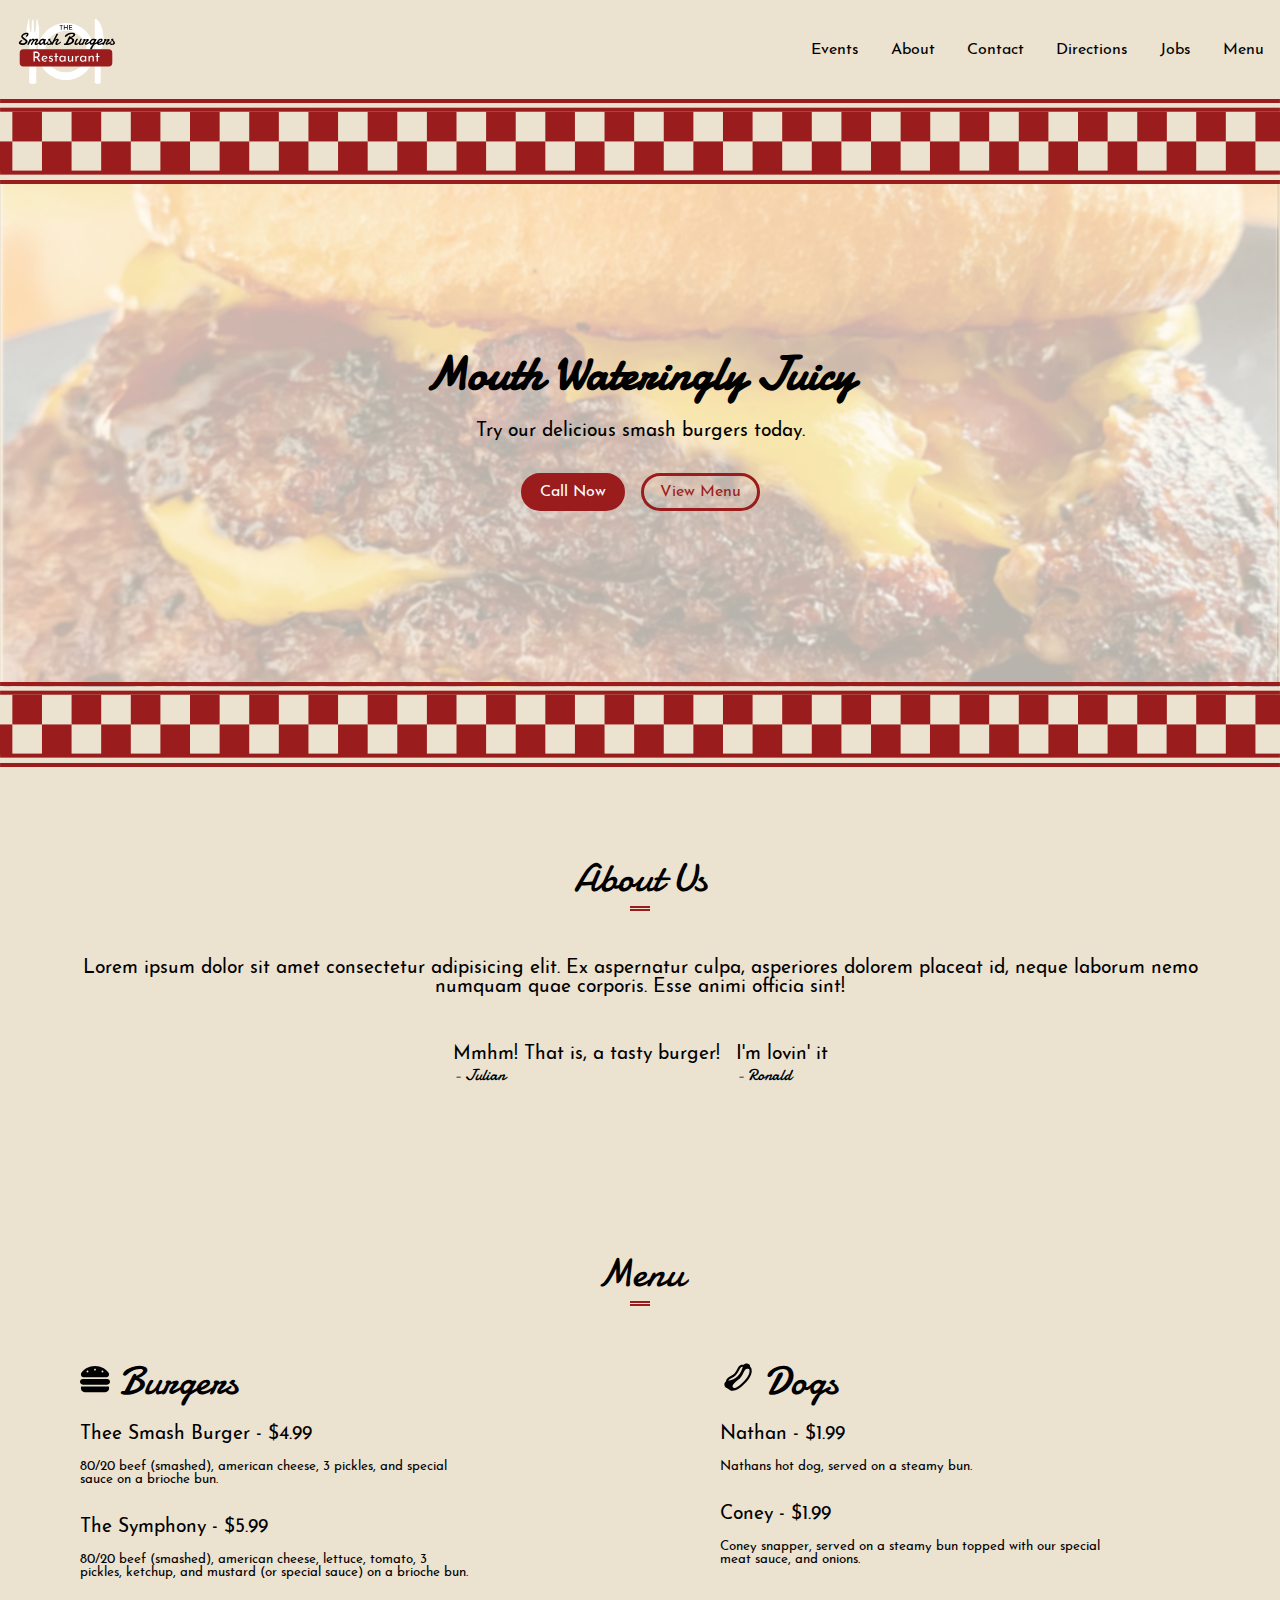
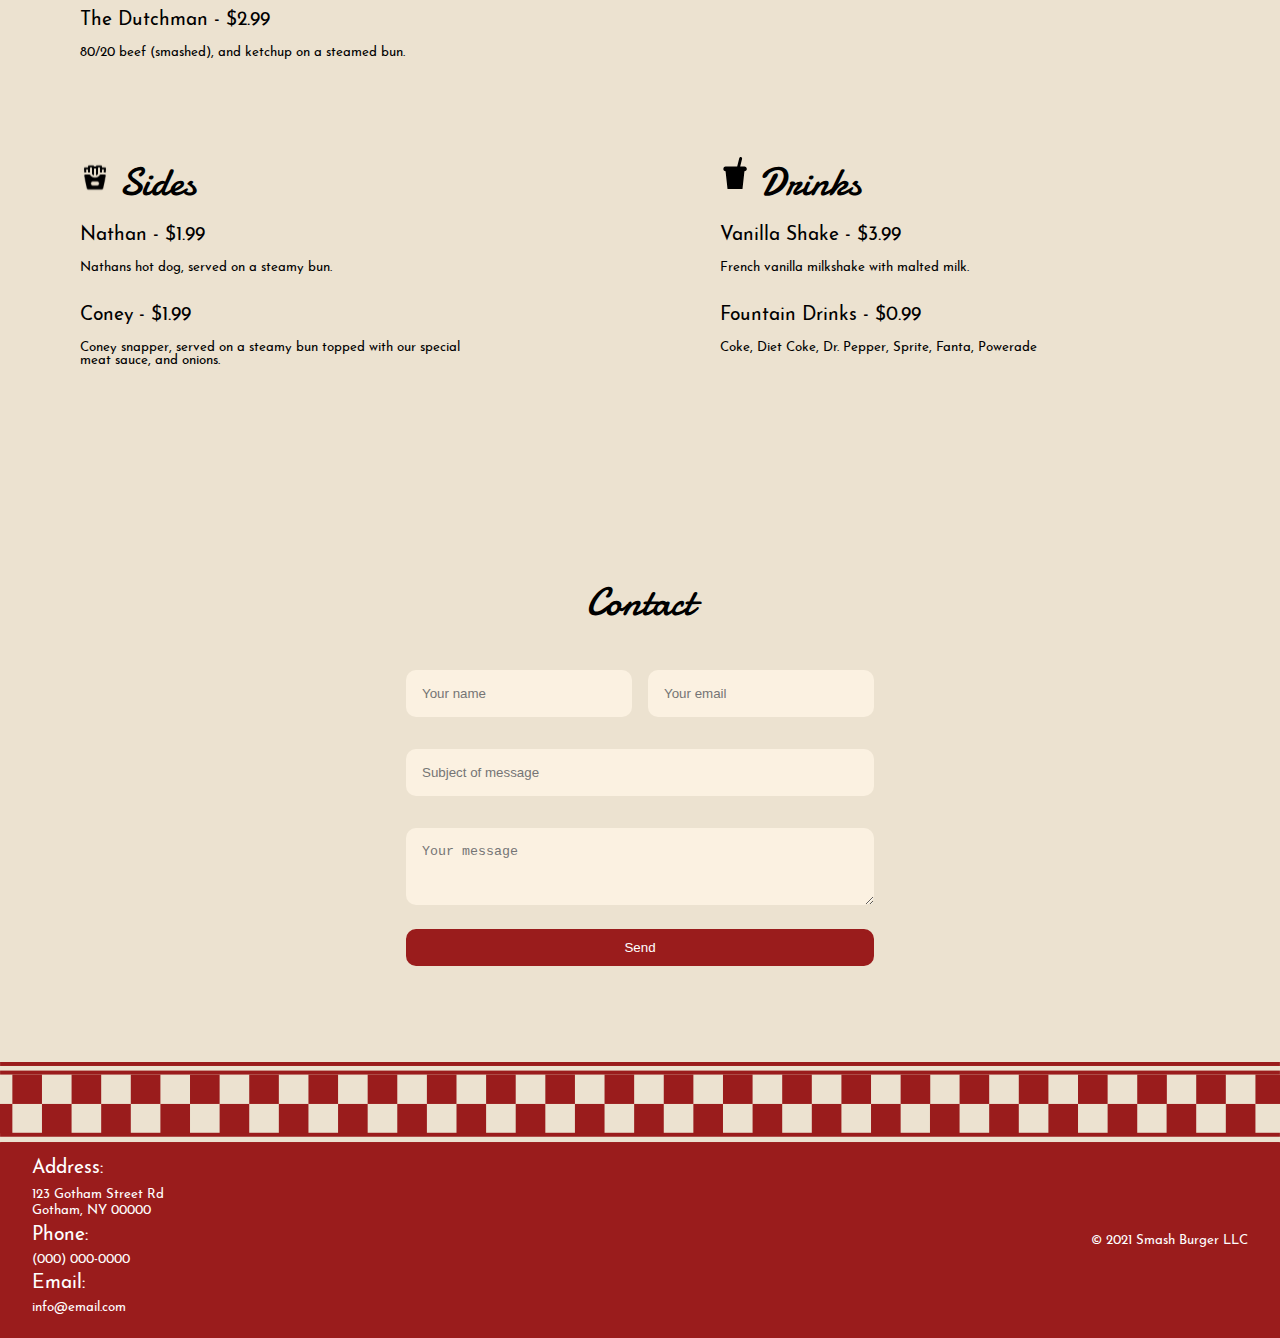
<file: index.html>
<!doctype html>
<html lang="en">
  <head>
    <title>Smash Burger Restaurant - Famous Syracuse Smash Burgers</title>
    <link rel="icon" type="image/x-icon" href="favicon.ico"/>

    <meta charset="utf-8">
    <meta name="viewport" content="width=device-width, initial-scale=1, shrink-to-fit=no">
    <meta name="description" content="Famous Syracuse Smash Burgers">
    <meta name="keywords" content="Smash Burgers Delicious Syracuse Famous">
    <meta name="author" content="SMASH BURGERS LLC">
    <meta name="twitter:image:src" content="https://smashburger.com/img/ogimage.png">
    <meta property="og:title" content="Syracuse Smash Burger Restaurant" />
    <meta property="og:description" content="Famous Syracuse Smash Burgers" />
    <meta property="og:image" content="https://smashburger.com/img/ogimage.png"/>
    <meta property="og:url" content="https://smashburger.com" />
    <meta property="og:type" content="website"/>

    <link rel="stylesheet" href="css/main.min.css">

  </head>
  <body class="bg-primary">
    
    <!-- header -->
    <header>
      <a href="index.html"><img class="logo me-auto" style="width: 100px;" src="svg/logo.svg" alt="logo"></a>
        <input class="menuBtn" type="checkbox" id="menuBtn" />
        <label class="menuIcon md-hide" for="menuBtn"><span class="navIcon"></span></label>
        <ul class="menu">
          <li><a href="events.html">Events</a></li>
          <li><a href="about.html">About</a></li>
          <li><a href="#contact">Contact</a></li>
          <li><a href="#location">Directions</a></li>
          <li><a href="jobs.html">Jobs</a></li>
          <li><a href="menu.html">Menu</a></li>
        </ul>
    </header><!-- /header -->

    <img class="checkerDown" src="svg/checker.svg">      
    <!-- landing -->
    <section id="landing" class="d-flex flex-column j-c-c a-i-c py-5 text-center">
      <h1 class="mt-5">Mouth Wateringly Juicy</h1>
      <p class="py-1">Try our delicious smash burgers today.</p>
      <div class="d-flex j-c-c a-i-c py-1 mb-5">
        <a class="button-2 px-1 py-05 me-1" href="#">Call Now</a>
        <a class="button-1 px-1 py-05" href="menu.html">View Menu</a>
      </div>
    </section><!-- /landing -->
    <img class="checkerUp" src="svg/checker.svg">

    <!-- about -->
    <section id="about" class="d-flex flex-column j-c-c a-i-c py-5">
      <h2>About Us</h2>
      <hr class="line one">
      <hr class="line two">
      <p class="w-90 text-center py-3">Lorem ipsum dolor sit amet consectetur adipisicing elit. Ex aspernatur culpa, asperiores dolorem placeat id, neque laborum nemo numquam quae corporis. Esse animi officia sint!</p>
      <div class="d-flex j-c-c a-i-c">
        <div class="d-flex flex-column j-c-c a-i-s me-1">
          <p>Mmhm! That is, a tasty burger!</p>
          <h4>- Julian</h4>
        </div>
        <div class="d-flex flex-column j-c-c a-i-s">
          <p>I'm lovin' it</p>
          <h4>- Ronald</h4>
        </div>
      </div>
    </section><!-- /about -->

    <!-- menu -->
    <section id="menu" class="d-flex flex-column j-c-c a-i-c py-5">
      <h2 class="text-1 px-1">Menu</h2>
      <hr class="line one">
      <hr class="line two">

      <div class="d-flex flex-column md-flex-row j-c-c a-i-s py-2 w-100">

        <!-- burgers -->
        <div class="d-flex flex-column j-c-c a-i-s ps-5 w-50">
          <h2 class="py-1">
            <span>
              <svg width="30" height="30" viewBox="0 0 49 49" fill="none">
                <g clip-path="url(#clip0)">
                <path d="M44.4062 24.5H4.59375C3.37541 24.5 2.20697 24.984 1.34548 25.8455C0.483983 26.707 0 27.8754 0 29.0938C0 30.3121 0.483983 31.4805 1.34548 32.342C2.20697 33.2035 3.37541 33.6875 4.59375 33.6875H44.4062C45.6246 33.6875 46.793 33.2035 47.6545 32.342C48.516 31.4805 49 30.3121 49 29.0938C49 27.8754 48.516 26.707 47.6545 25.8455C46.793 24.984 45.6246 24.5 44.4062 24.5ZM45.9375 36.75H3.0625C2.65639 36.75 2.26691 36.9113 1.97974 37.1985C1.69258 37.4857 1.53125 37.8751 1.53125 38.2812V39.8125C1.53125 41.437 2.17656 42.9949 3.32522 44.1435C4.47388 45.2922 6.0318 45.9375 7.65625 45.9375H41.3438C42.9682 45.9375 44.5261 45.2922 45.6748 44.1435C46.8234 42.9949 47.4688 41.437 47.4688 39.8125V38.2812C47.4688 37.8751 47.3074 37.4857 47.0203 37.1985C46.7331 36.9113 46.3436 36.75 45.9375 36.75ZM5.61203 21.4375H43.388C46.6964 21.4375 48.6153 17.2361 46.7204 14.1755C42.875 7.9625 34.4101 3.07207 24.5 3.0625C14.5909 3.07207 6.125 7.9625 2.27965 14.1746C0.382812 17.2352 2.30357 21.4375 5.61203 21.4375ZM36.75 10.7188C37.0529 10.7188 37.3489 10.8086 37.6007 10.9768C37.8525 11.1451 38.0488 11.3842 38.1647 11.664C38.2806 11.9438 38.3109 12.2517 38.2518 12.5487C38.1927 12.8458 38.0469 13.1186 37.8328 13.3328C37.6186 13.5469 37.3458 13.6927 37.0487 13.7518C36.7517 13.8109 36.4438 13.7806 36.164 13.6647C35.8842 13.5488 35.6451 13.3525 35.4768 13.1007C35.3086 12.8489 35.2188 12.5529 35.2188 12.25C35.2188 11.8439 35.3801 11.4544 35.6672 11.1672C35.9544 10.8801 36.3439 10.7188 36.75 10.7188ZM24.5 7.65625C24.8029 7.65625 25.0989 7.74606 25.3507 7.91431C25.6025 8.08257 25.7988 8.32172 25.9147 8.60152C26.0306 8.88132 26.0609 9.1892 26.0018 9.48623C25.9427 9.78327 25.7969 10.0561 25.5828 10.2703C25.3686 10.4844 25.0958 10.6302 24.7987 10.6893C24.5017 10.7484 24.1938 10.7181 23.914 10.6022C23.6342 10.4863 23.3951 10.29 23.2268 10.0382C23.0586 9.7864 22.9688 9.49035 22.9688 9.1875C22.9688 8.78139 23.1301 8.39191 23.4172 8.10474C23.7044 7.81758 24.0939 7.65625 24.5 7.65625ZM12.25 10.7188C12.5529 10.7188 12.8489 10.8086 13.1007 10.9768C13.3525 11.1451 13.5488 11.3842 13.6647 11.664C13.7806 11.9438 13.8109 12.2517 13.7518 12.5487C13.6927 12.8458 13.5469 13.1186 13.3328 13.3328C13.1186 13.5469 12.8458 13.6927 12.5487 13.7518C12.2517 13.8109 11.9438 13.7806 11.664 13.6647C11.3842 13.5488 11.1451 13.3525 10.9768 13.1007C10.8086 12.8489 10.7188 12.5529 10.7188 12.25C10.7188 11.8439 10.8801 11.4544 11.1672 11.1672C11.4544 10.8801 11.8439 10.7188 12.25 10.7188Z" fill="black"/>
                </g>
                <defs>
                <clipPath id="clip0">
                <rect width="49" height="49" fill="white"/>
                </clipPath>
                </defs>
              </svg>                
            </span>Burgers
          </h2>

          <p>Thee Smash Burger - $4.99</p>
          <small class="w-70 py-1">80/20 beef (smashed), american cheese, 3 pickles, and special sauce on a brioche bun.</small>

          <p class="mt-1">The Symphony - $5.99</p>
          <small class="w-70 py-1">80/20 beef (smashed), american cheese, lettuce, tomato, 3 pickles, ketchup, and mustard (or special sauce) on a brioche bun.</small>

          <p class="mt-1">The Dutchman - $2.99</p>
          <small class="w-70 py-1">80/20 beef (smashed), and ketchup on a steamed bun.</small>
        </div><!-- /burgers -->

        <!-- dogs -->
        <div class="d-flex flex-column j-c-c a-i-s ps-5 w-50">
          <h2 class="py-1">
            <span>
              <svg width="35" height="35" viewBox="0 0 52 52" fill="none">
                <path d="M39.3559 6.5C37.349 6.5 36.1628 7.306 35.2934 8.63363C34.4988 8.51988 33.7383 8.4305 33.1094 8.4305C31.0781 8.4305 29.3459 9.451 28.132 10.7656C26.9587 12.0347 26.1982 13.5834 25.5434 15.1336C25.5369 15.1385 25.4979 15.1271 25.493 15.1336C23.803 18.3072 22.0074 22.477 15.8941 25.3386C11.3441 27.4853 9.13413 30.6199 8.58163 33.7188C7.293 34.5247 6.5 35.7175 6.5 37.8836C6.5 41.2604 8.9375 43.2136 11.9844 44.0781C13.7118 45.9306 16.0209 47.125 18.8906 47.125C23.8794 47.125 29.7391 43.8425 36.7656 36.5625H36.816C44.5802 28.7934 47.125 22.3503 47.125 17.7726C47.125 14.7956 46.2995 12.6766 44.7379 11.6301C45.1912 7.92675 41.7804 6.5 39.3575 6.5H39.3559ZM33.1094 11.6805C33.319 11.6805 33.5969 11.7114 33.8715 11.7292C32.5569 15.431 31.2227 20.579 26.2031 25.5938C21.398 30.5061 16.25 31.4015 12.3906 32.3472C13.1332 30.9335 14.5616 29.5604 17.2656 28.2847C24.2921 24.9909 26.7426 19.6901 28.3368 16.7066C28.3741 16.6562 28.405 16.6059 28.4375 16.5539C29.0225 15.1401 29.7261 13.8076 30.5191 12.9496C31.3137 12.0916 32.0872 11.6789 33.1094 11.6789V11.6805ZM40.5746 14.625C41.3936 14.5876 42.3199 14.7322 43.4184 15.1336C43.6459 15.6861 43.875 16.5165 43.875 17.7726C43.875 21.1364 41.925 26.8824 34.5312 34.2778L34.4809 34.3281C29.6693 39.3169 25.5759 42.0095 22.3438 43.1649C18.5542 42.9227 14.352 40.0026 29.0469 29.25C34.9944 24.9015 34.8237 14.911 40.5746 14.625Z" fill="black"/>
                </svg>                               
            </span>Dogs
          </h2>
          
          <p>Nathan - $1.99</p>
          <small class="w-70 py-1">Nathans hot dog, served on a steamy bun.</small>

          <p class="mt-1">Coney - $1.99</p>
          <small class="w-70 py-1">Coney snapper, served on a steamy bun topped with our special meat sauce, and onions.</small>
        </div><!-- /dogs -->

      </div>

      <div class="d-flex flex-column md-flex-row j-c-s a-i-s py-2 w-100">

        <!-- sides -->
        <div class="d-flex flex-column j-c-c a-i-s ps-5 w-50">
          <h2 class="py-1">
            <span>
              <svg width="30" height="35" viewBox="0 0 55 55" fill="none" xmlns="http://www.w3.org/2000/svg" xmlns:xlink="http://www.w3.org/1999/xlink">
                <rect width="55" height="55" fill="url(#pattern0)"/>
                <defs>
                <pattern id="pattern0" patternContentUnits="objectBoundingBox" width="1" height="1">
                <use xlink:href="#image0" transform="scale(0.0111111)"/>
                </pattern>
                <image id="image0" width="90" height="90" xlink:href="[data-uri]"/>
                </defs>
              </svg>                            
            </span>Sides
          </h2>

          <p>Nathan - $1.99</p>
          <small class="w-70 py-1">Nathans hot dog, served on a steamy bun.</small>

          <p class="mt-1">Coney - $1.99</p>
          <small class="w-70 py-1">Coney snapper, served on a steamy bun topped with our special meat sauce, and onions.</small>
        </div><!-- /sides -->

        <!-- drinks -->
        <div class="d-flex flex-column j-c-c a-i-s ps-5 w-50">
          <h2 class="py-1">
            <span>
              <svg width="30" height="38" viewBox="0 0 36 58" fill="none" xmlns="http://www.w3.org/2000/svg">
                <g clip-path="url(#clip0)">
                <path d="M32.4 21.75L28.8 54.375C28.6125 55.2812 28.2375 56.112 27.675 56.8672C27.1125 57.6224 26.4375 58 25.65 58H10.35C9.5625 58 8.87813 57.6224 8.29688 56.8672C7.71562 56.112 7.35 55.2812 7.2 54.375L3.6 21.75C2.625 21.75 1.78125 21.4007 1.06875 20.7021C0.35625 20.0036 0 19.154 0 18.1533C0 17.1527 0.35625 16.2936 1.06875 15.5762C1.78125 14.8587 2.625 14.5 3.6 14.5H21.3188L24.4688 1.8125C24.6187 1.17057 24.9562 0.679688 25.4812 0.339844C26.0062 0 26.5687 -0.0849609 27.1687 0.0849609C27.7687 0.254883 28.2188 0.632487 28.5187 1.21777C28.8187 1.80306 28.8937 2.41667 28.7437 3.05859L25.9312 14.5H32.4C33.375 14.5 34.2188 14.8587 34.9312 15.5762C35.6437 16.2936 36 17.1527 36 18.1533C36 19.154 35.6437 20.0036 34.9312 20.7021C34.2188 21.4007 33.375 21.75 32.4 21.75Z" fill="black"/>
                </g>
                <defs>
                <clipPath id="clip0">
                <rect width="36" height="58" fill="white"/>
                </clipPath>
                </defs>
              </svg>                         
            </span>Drinks
          </h2>

          <p>Vanilla Shake - $3.99</p>
          <small class="w-70 py-1">French vanilla milkshake with malted milk.</small>

          <p class="mt-1">Fountain Drinks - $0.99</p>
          <small class="w-70 py-1">Coke, Diet Coke, Dr. Pepper, Sprite, Fanta, Powerade</small>
        </div><!-- /drinks -->

      </div>
    </section><!-- /menu -->

    <!-- contact -->
    <section id="contact" class="d-flex flex-column j-c-c a-i-c mb-5 mt-5">
      <h2 class="mb-2">Contact</h2>
      <form id="contactForm" class="w-90" action="contactform.php" method="POST">
        <div class="d-flex px-1 py-05">
          <input class="me-1 w-50" type="text" name="name" class="form-control" placeholder="Your name" aria-label="Full name" required>
          <input type="email" class="form-control w-50" name="email" placeholder="Your email" required>
        </div>
        <div class="d-flex px-1 py-05">
          <input class="w-100 mt-1" type="subject" class="form-control" name="subject" placeholder="Subject of message" required>
        </div>
        <div class="d-flex px-1 py-05">
          <textarea class="form-control mt-1 w-100" name="message" rows="3" placeholder="Your message" required></textarea>
        </div>
        <div class="d-flex j-c-c py-1 px-1">
          <button class="button-3 py-05 w-100" type="submit">Send</button>
        </div>
      </form>
    </section><!-- /contact -->

    <img class="checkerDown" src="svg/checker.svg">
    <!-- footer -->
    <footer class="d-flex bg-secondary j-c-c a-i-c px-2 py-1 text-white">
      <div id="location" class="d-flex flex-column j-c-c a-i-s me-auto">
        <p>Address:</p>
        <div class="py-05">
          <small>123 Gotham Street Rd</small><br>
          <small>Gotham, NY 00000</small>
        </div>
        <p>Phone:</p>
        <small class="py-05">(000) 000-0000</small>
        <p>Email:</p>
        <small class="py-05">info@email.com</small>
      </div>
      <small>&copy; 2021 Smash Burger LLC</small>
    </footer><!-- /footer -->

  </body>
</html>
</file>
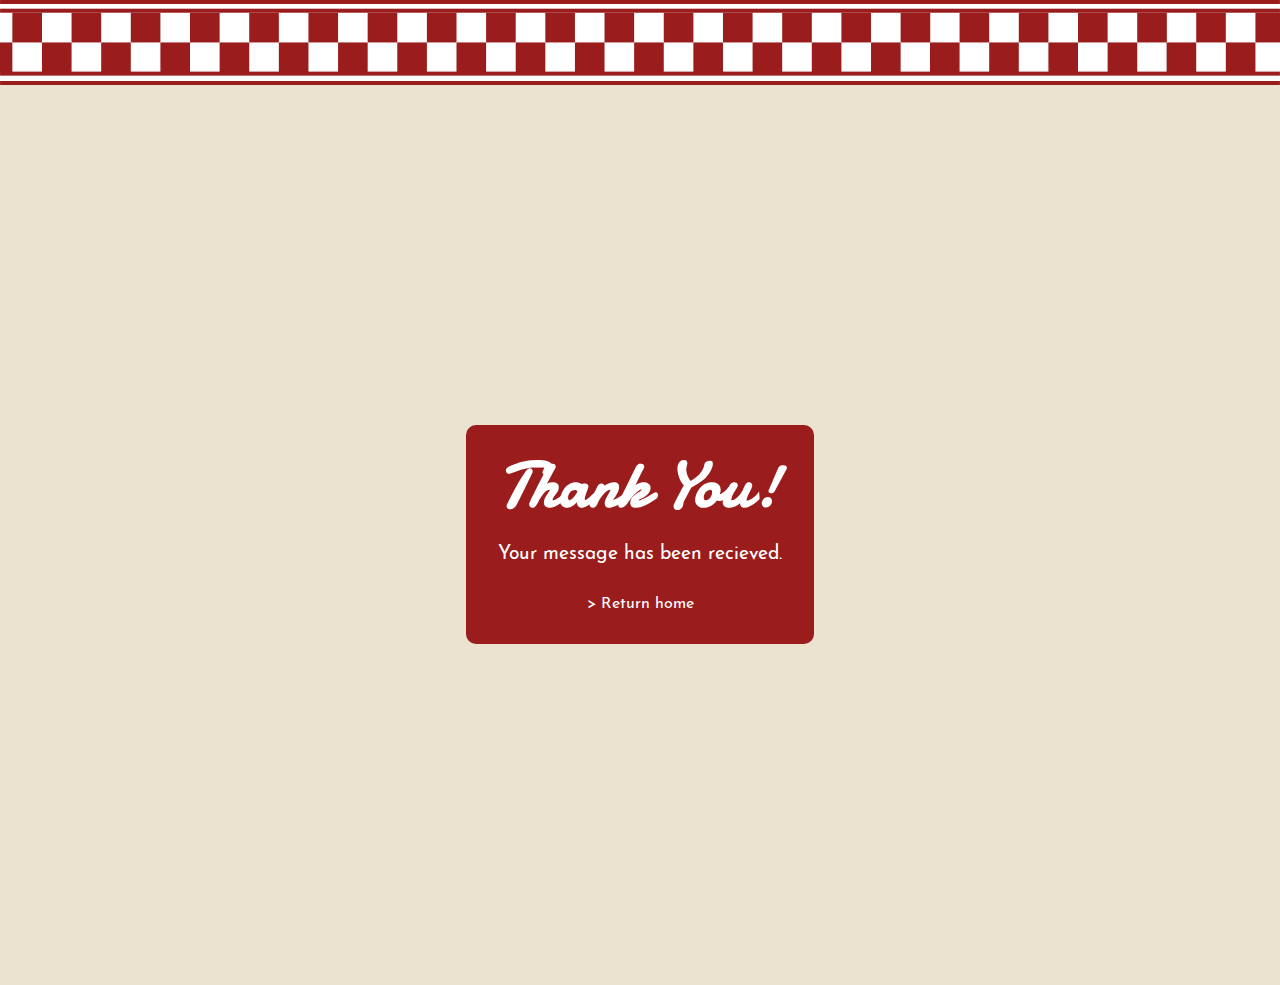
<file: success/index.html>
<html lang="en">
<head>
    <meta charset="UTF-8">
    <meta http-equiv="X-UA-Compatible" content="IE=edge">
    <meta name="viewport" content="width=device-width, initial-scale=1.0">
    <title>Success</title>

    <link rel="stylesheet" href="../css/main.min.css">

</head>
<body>
    <img src="../svg/checker.svg">
    <section class="w-100 vh100 bg-primary d-flex flex-column j-c-c a-i-c">
        <div style="border-radius: 10px;" class="d-flex flex-column j-c-c a-i-c bg-secondary text-white py-1 px-2">
            <h1>Thank You!</h1>
            <p class="py-1">Your message has been recieved.</p>
            <a class="text-white grow py-1" href="/index.html">> Return home</a>
        </div>
    </section>
    
</body>
</html>
</file>
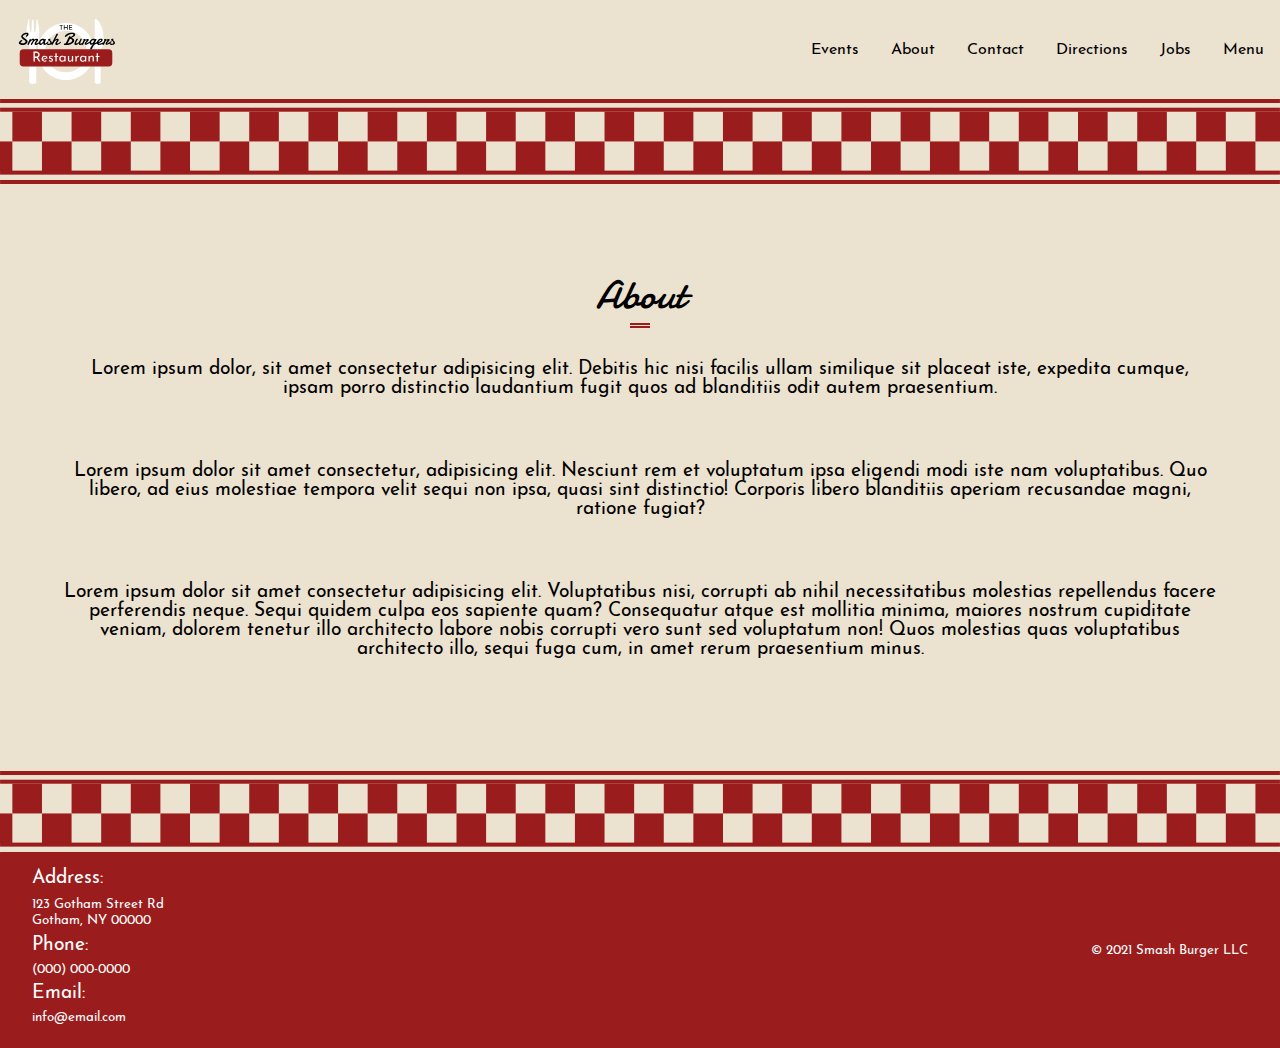
<file: about.html>
<!doctype html>
<html lang="en">
  <head>
    <title>About - The Smash Burgers Restaurant</title>
    <link rel="icon" type="image/x-icon" href="favicon.ico"/>

    <meta charset="utf-8">
    <meta name="viewport" content="width=device-width, initial-scale=1, shrink-to-fit=no">
    <meta name="description" content="Famous Syracuse Smash Burgers">
    <meta name="keywords" content="Smash Burgers Delicious Syracuse Famous">
    <meta name="author" content="SMASH BURGERS LLC">
    <meta name="twitter:image:src" content="https://smashburger.com/img/ogimage.png">
    <meta property="og:title" content="Syracuse Smash Burger Restaurant" />
    <meta property="og:description" content="Famous Syracuse Smash Burgers" />
    <meta property="og:image" content="https://smashburger.com/img/ogimage.png"/>
    <meta property="og:url" content="https://smashburger.com" />
    <meta property="og:type" content="website"/>

    <link rel="stylesheet" href="css/main.min.css">

  </head>
  <body class="bg-primary">
    
    <!-- header -->
    <header>
      <a href="index.html"><img class="logo me-auto" style="width: 100px;" src="svg/logo.svg" alt="logo"></a>
        <input class="menuBtn" type="checkbox" id="menuBtn" />
        <label class="menuIcon md-hide" for="menuBtn"><span class="navIcon"></span></label>
        <ul class="menu">
          <li><a href="events.html">Events</a></li>
          <li><a href="about.html">About</a></li>
          <li><a href="./#contact">Contact</a></li>
          <li><a href="#location">Directions</a></li>
          <li><a href="jobs.html">Jobs</a></li>
          <li><a href="menu.html">Menu</a></li>
        </ul>
    </header><!-- /header -->
    <img src="svg/checker.svg">

    <!-- about -->
    <section id="events" class="d-flex flex-column j-c-c a-i-c py-5">
      <h2 class="text-1 px-1">About</h2>
      <hr class="line one">
      <hr class="line two">
      <p class="w-90 text-center py-2">Lorem ipsum dolor, sit amet consectetur adipisicing elit. Debitis hic nisi facilis ullam similique sit placeat iste, expedita cumque, ipsam porro distinctio laudantium fugit quos ad blanditiis odit autem praesentium.</p>
      <p class="w-90 text-center py-2">Lorem ipsum dolor sit amet consectetur, adipisicing elit. Nesciunt rem et voluptatum ipsa eligendi modi iste nam voluptatibus. Quo libero, ad eius molestiae tempora velit sequi non ipsa, quasi sint distinctio! Corporis libero blanditiis aperiam recusandae magni, ratione fugiat?</p>
      <p class="w-90 text-center py-2">Lorem ipsum dolor sit amet consectetur adipisicing elit. Voluptatibus nisi, corrupti ab nihil necessitatibus molestias repellendus facere perferendis neque. Sequi quidem culpa eos sapiente quam? Consequatur atque est mollitia minima, maiores nostrum cupiditate veniam, dolorem tenetur illo architecto labore nobis corrupti vero sunt sed voluptatum non! Quos molestias quas voluptatibus architecto illo, sequi fuga cum, in amet rerum praesentium minus.</p>
    </section><!-- /about -->

    <img class="checkerDown" src="svg/checker.svg">
    <!-- footer -->
    <footer class="d-flex bg-secondary j-c-c a-i-c px-2 py-1 text-white">
      <div id="location" class="d-flex flex-column j-c-c a-i-s me-auto">
        <p>Address:</p>
        <div class="py-05">
          <small>123 Gotham Street Rd</small><br>
          <small>Gotham, NY 00000</small>
        </div>
        <p>Phone:</p>
        <small class="py-05">(000) 000-0000</small>
        <p>Email:</p>
        <small class="py-05">info@email.com</small>
      </div>
      <small>&copy; 2021 Smash Burger LLC</small>
    </footer><!-- /footer -->

  </body>
</html>
</file>
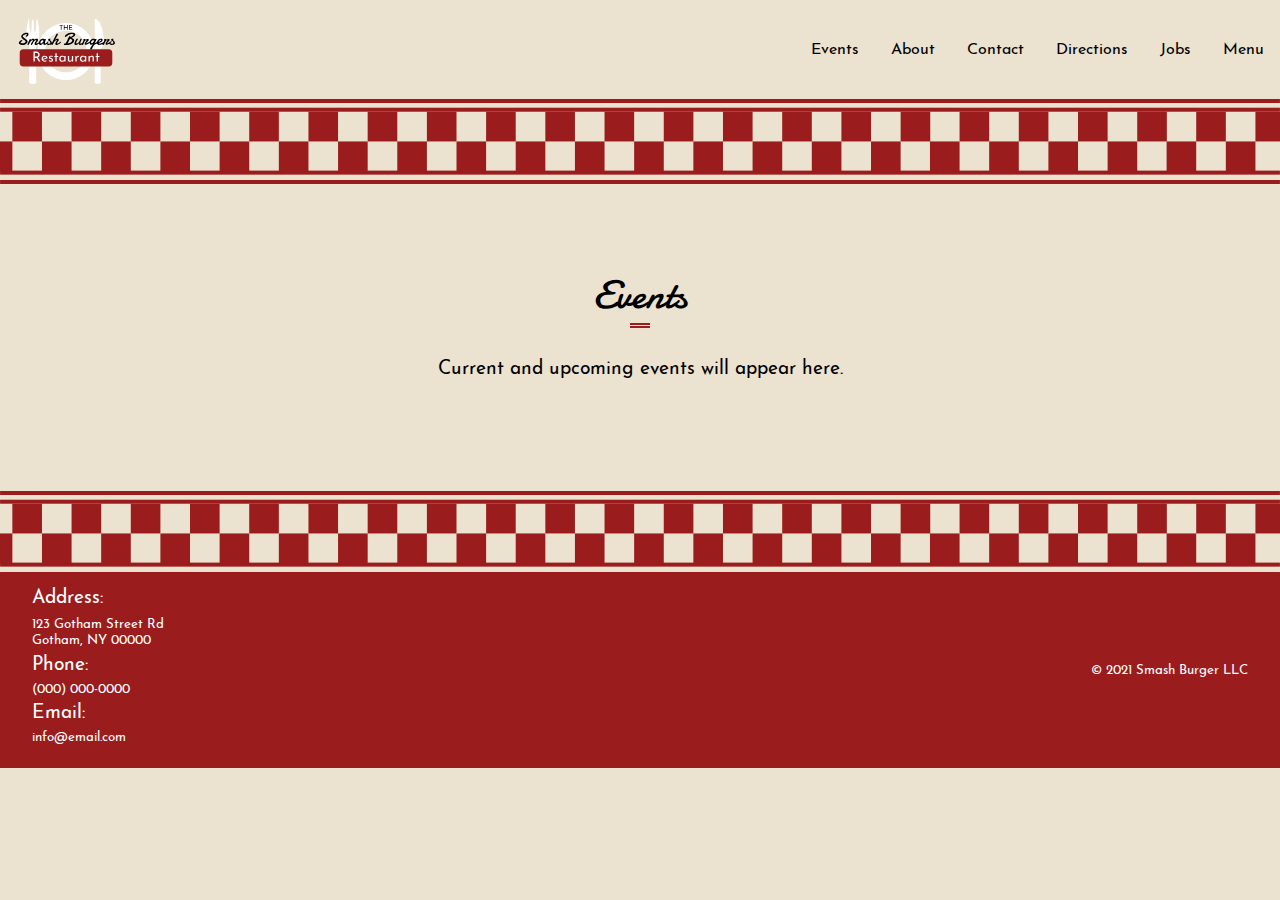
<file: events.html>
<!doctype html>
<html lang="en">
  <head>
    <title>Events - The Smash Burgers Restaurant</title>
    <link rel="icon" type="image/x-icon" href="favicon.ico"/>

    <meta charset="utf-8">
    <meta name="viewport" content="width=device-width, initial-scale=1, shrink-to-fit=no">
    <meta name="description" content="Famous Syracuse Smash Burgers">
    <meta name="keywords" content="Smash Burgers Delicious Syracuse Famous">
    <meta name="author" content="SMASH BURGERS LLC">
    <meta name="twitter:image:src" content="https://smashburger.com/img/ogimage.png">
    <meta property="og:title" content="Syracuse Smash Burger Restaurant" />
    <meta property="og:description" content="Famous Syracuse Smash Burgers" />
    <meta property="og:image" content="https://smashburger.com/img/ogimage.png"/>
    <meta property="og:url" content="https://smashburger.com" />
    <meta property="og:type" content="website"/>

    <link rel="stylesheet" href="css/main.min.css">

  </head>
  <body class="bg-primary">
    
    <!-- header -->
    <header>
      <a href="index.html"><img class="logo me-auto" style="width: 100px;" src="svg/logo.svg" alt="logo"></a>
        <input class="menuBtn" type="checkbox" id="menuBtn" />
        <label class="menuIcon md-hide" for="menuBtn"><span class="navIcon"></span></label>
        <ul class="menu">
          <li><a href="events.html">Events</a></li>
          <li><a href="about.html">About</a></li>
          <li><a href="./#contact">Contact</a></li>
          <li><a href="#location">Directions</a></li>
          <li><a href="jobs.html">Jobs</a></li>
          <li><a href="menu.html">Menu</a></li>
        </ul>
    </header><!-- /header -->
    <img src="svg/checker.svg">

    <!-- events -->
    <section id="events" class="d-flex flex-column j-c-c a-i-c py-5">
      <h2 class="text-1 px-1">Events</h2>
      <hr class="line one">
      <hr class="line two">
      <p class="w-90 text-center py-2">Current and upcoming events will appear here.</p>
    </section><!-- /jobs -->

    <img class="checkerDown" src="svg/checker.svg">
    <!-- footer -->
    <footer class="d-flex bg-secondary j-c-c a-i-c px-2 py-1 text-white">
      <div id="location" class="d-flex flex-column j-c-c a-i-s me-auto">
        <p>Address:</p>
        <div class="py-05">
          <small>123 Gotham Street Rd</small><br>
          <small>Gotham, NY 00000</small>
        </div>
        <p>Phone:</p>
        <small class="py-05">(000) 000-0000</small>
        <p>Email:</p>
        <small class="py-05">info@email.com</small>
      </div>
      <small>&copy; 2021 Smash Burger LLC</small>
    </footer><!-- /footer -->

  </body>
</html>
</file>
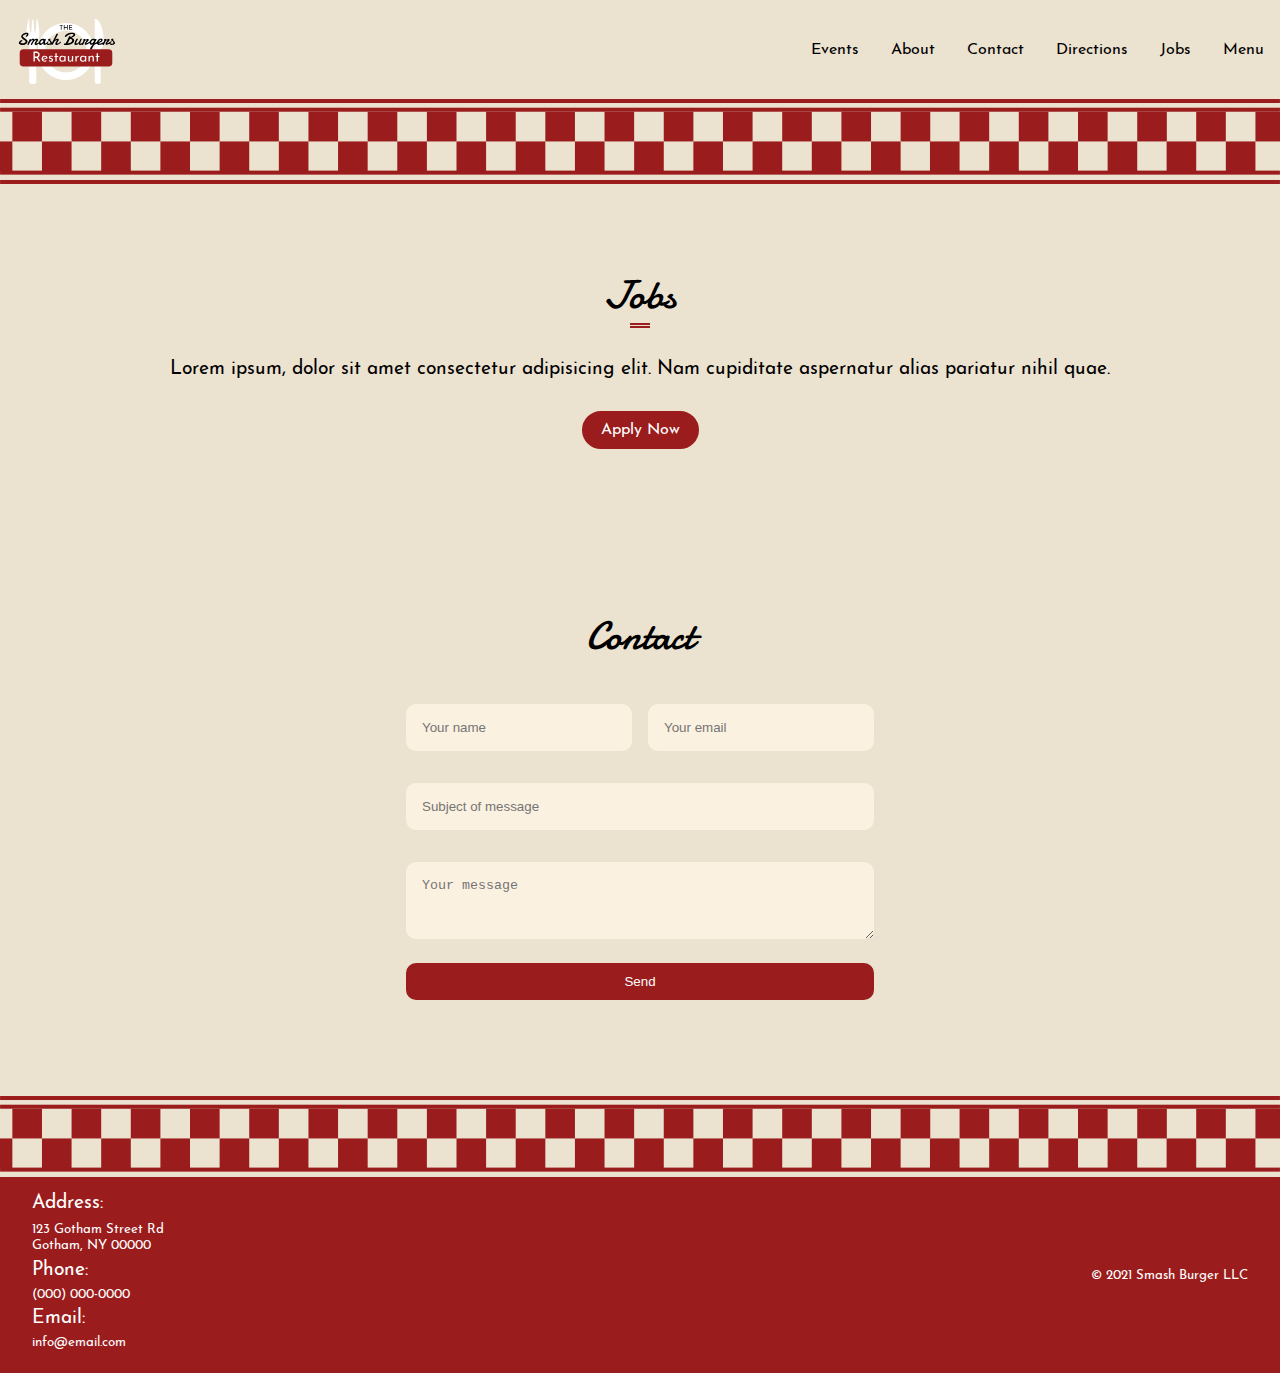
<file: jobs.html>
<!doctype html>
<html lang="en">
  <head>
    <title>Jobs - The Smash Burgers Restaurant</title>
    <link rel="icon" type="image/x-icon" href="favicon.ico"/>

    <meta charset="utf-8">
    <meta name="viewport" content="width=device-width, initial-scale=1, shrink-to-fit=no">
    <meta name="description" content="Famous Syracuse Smash Burgers">
    <meta name="keywords" content="Smash Burgers Delicious Syracuse Famous">
    <meta name="author" content="SMASH BURGERS LLC">
    <meta name="twitter:image:src" content="https://smashburger.com/img/ogimage.png">
    <meta property="og:title" content="Syracuse Smash Burger Restaurant" />
    <meta property="og:description" content="Famous Syracuse Smash Burgers" />
    <meta property="og:image" content="https://smashburger.com/img/ogimage.png"/>
    <meta property="og:url" content="https://smashburger.com" />
    <meta property="og:type" content="website"/>

    <link rel="stylesheet" href="css/main.min.css">

  </head>
  <body class="bg-primary">
    
    <!-- header -->
    <header>
      <a href="index.html"><img class="logo me-auto" style="width: 100px;" src="svg/logo.svg" alt="logo"></a>
        <input class="menuBtn" type="checkbox" id="menuBtn" />
        <label class="menuIcon md-hide" for="menuBtn"><span class="navIcon"></span></label>
        <ul class="menu">
          <li><a href="events.html">Events</a></li>
          <li><a href="about.html">About</a></li>
          <li><a href="#contact">Contact</a></li>
          <li><a href="#location">Directions</a></li>
          <li><a href="jobs.html">Jobs</a></li>
          <li><a href="menu.html">Menu</a></li>
        </ul>
    </header><!-- /header -->
    <img src="svg/checker.svg">

    <!-- jobs -->
    <section id="jobs" class="d-flex flex-column j-c-c a-i-c py-5">
      <h2 class="text-1 px-1">Jobs</h2>
      <hr class="line one">
      <hr class="line two">
      <p class="w-90 text-center py-2">Lorem ipsum, dolor sit amet consectetur adipisicing elit. Nam cupiditate aspernatur alias pariatur nihil quae.</p>
      <a class="button-2 px-1 py-05" href="#">Apply Now</a>
    </section><!-- /jobs -->

    <!-- contact -->
    <section id="contact" class="d-flex flex-column j-c-c a-i-c mb-5 mt-5">
      <h2 class="mb-2">Contact</h2>
      <form id="contactForm" class="w-90" action="contactform.php" method="POST">
        <div class="d-flex px-1 py-05">
          <input class="me-1 w-50" type="text" name="name" class="form-control" placeholder="Your name" aria-label="Full name" required>
          <input type="email" class="form-control w-50" name="email" placeholder="Your email" required>
        </div>
        <div class="d-flex px-1 py-05">
          <input class="w-100 mt-1" type="subject" class="form-control" name="subject" placeholder="Subject of message" required>
        </div>
        <div class="d-flex px-1 py-05">
          <textarea class="form-control mt-1 w-100" name="message" rows="3" placeholder="Your message" required></textarea>
        </div>
        <div class="d-flex j-c-c py-1 px-1">
          <button class="button-3 py-05 w-100" type="submit">Send</button>
        </div>
      </form>
    </section><!-- /contact -->

    <img class="checkerDown" src="svg/checker.svg">
    <!-- footer -->
    <footer class="d-flex bg-secondary j-c-c a-i-c px-2 py-1 text-white">
      <div id="location" class="d-flex flex-column j-c-c a-i-s me-auto">
        <p>Address:</p>
        <div class="py-05">
          <small>123 Gotham Street Rd</small><br>
          <small>Gotham, NY 00000</small>
        </div>
        <p>Phone:</p>
        <small class="py-05">(000) 000-0000</small>
        <p>Email:</p>
        <small class="py-05">info@email.com</small>
      </div>
      <small>&copy; 2021 Smash Burger LLC</small>
    </footer><!-- /footer -->

  </body>
</html>
</file>
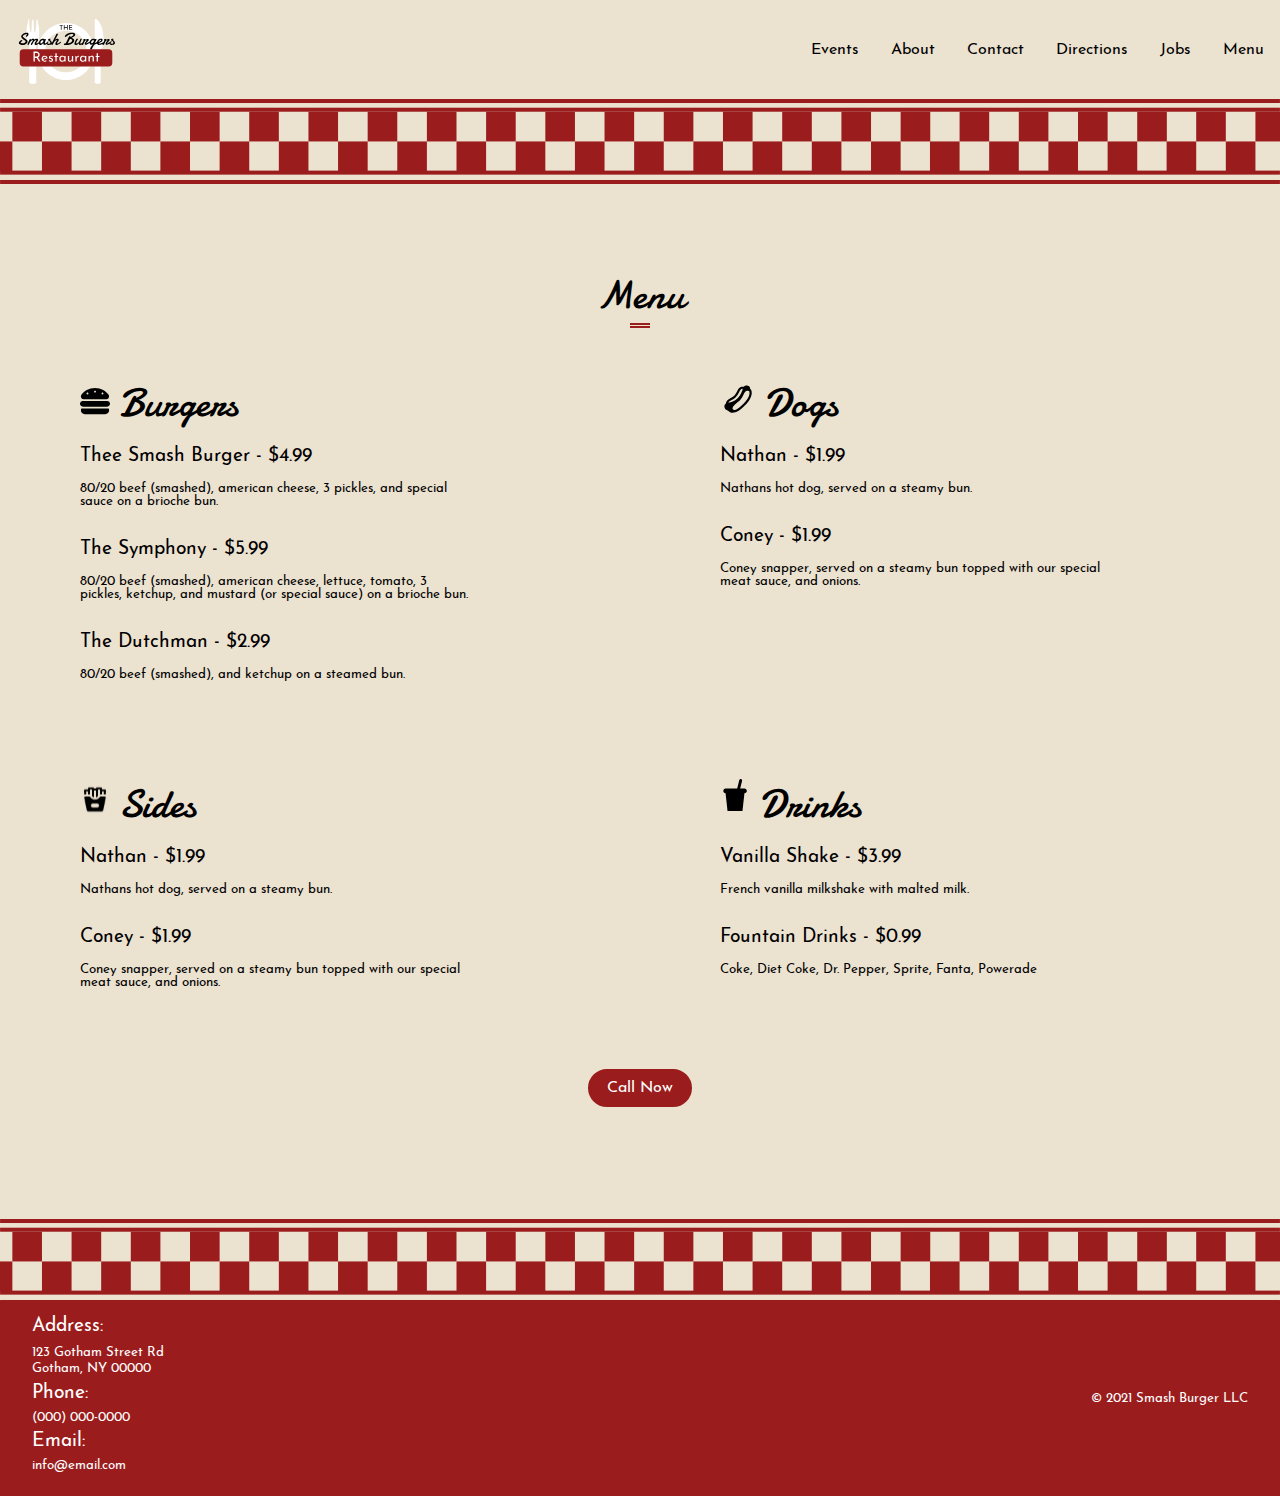
<file: menu.html>
<!doctype html>
<html lang="en">
  <head>
    <title>Menu - The Smash Burgers Restaurant</title>
    <link rel="icon" type="image/x-icon" href="favicon.ico"/>

    <meta charset="utf-8">
    <meta name="viewport" content="width=device-width, initial-scale=1, shrink-to-fit=no">
    <meta name="description" content="Famous Syracuse Smash Burgers">
    <meta name="keywords" content="Smash Burgers Delicious Syracuse Famous">
    <meta name="author" content="SMASH BURGERS LLC">
    <meta name="twitter:image:src" content="https://smashburger.com/img/ogimage.png">
    <meta property="og:title" content="Syracuse Smash Burger Restaurant" />
    <meta property="og:description" content="Famous Syracuse Smash Burgers" />
    <meta property="og:image" content="https://smashburger.com/img/ogimage.png"/>
    <meta property="og:url" content="https://smashburger.com" />
    <meta property="og:type" content="website"/>

    <link rel="stylesheet" href="css/main.min.css">

  </head>
  <body class="bg-primary">
    
    <!-- header -->
    <header>
      <a href="index.html"><img class="logo me-auto" style="width: 100px;" src="svg/logo.svg" alt="logo"></a>
      <input class="menuBtn" type="checkbox" id="menuBtn" />
      <label class="menuIcon md-hide" for="menuBtn"><span class="navIcon"></span></label>
      <ul class="menu">
        <li><a href="events.html">Events</a></li>
        <li><a href="about.html">About</a></li>
        <li><a href="./#contact">Contact</a></li>
        <li><a href="#location">Directions</a></li>
        <li><a href="jobs.html">Jobs</a></li>
        <li><a href="menu.html">Menu</a></li>
      </ul>
    </header><!-- /header -->
    <img src="svg/checker.svg">

    <!-- menu -->
    <section id="menu" class="d-flex flex-column j-c-c a-i-c py-5">
      <h2 class="text-1 px-1">Menu</h2>
      <hr class="line one">
      <hr class="line two">

      <div class="d-flex flex-column md-flex-row j-c-c a-i-s py-2 w-100">

        <!-- burgers -->
        <div class="d-flex flex-column j-c-c a-i-s ps-5 w-50">
          <h2 class="py-1">
            <span>
              <svg width="30" height="30" viewBox="0 0 49 49" fill="none">
                <g clip-path="url(#clip0)">
                <path d="M44.4062 24.5H4.59375C3.37541 24.5 2.20697 24.984 1.34548 25.8455C0.483983 26.707 0 27.8754 0 29.0938C0 30.3121 0.483983 31.4805 1.34548 32.342C2.20697 33.2035 3.37541 33.6875 4.59375 33.6875H44.4062C45.6246 33.6875 46.793 33.2035 47.6545 32.342C48.516 31.4805 49 30.3121 49 29.0938C49 27.8754 48.516 26.707 47.6545 25.8455C46.793 24.984 45.6246 24.5 44.4062 24.5ZM45.9375 36.75H3.0625C2.65639 36.75 2.26691 36.9113 1.97974 37.1985C1.69258 37.4857 1.53125 37.8751 1.53125 38.2812V39.8125C1.53125 41.437 2.17656 42.9949 3.32522 44.1435C4.47388 45.2922 6.0318 45.9375 7.65625 45.9375H41.3438C42.9682 45.9375 44.5261 45.2922 45.6748 44.1435C46.8234 42.9949 47.4688 41.437 47.4688 39.8125V38.2812C47.4688 37.8751 47.3074 37.4857 47.0203 37.1985C46.7331 36.9113 46.3436 36.75 45.9375 36.75ZM5.61203 21.4375H43.388C46.6964 21.4375 48.6153 17.2361 46.7204 14.1755C42.875 7.9625 34.4101 3.07207 24.5 3.0625C14.5909 3.07207 6.125 7.9625 2.27965 14.1746C0.382812 17.2352 2.30357 21.4375 5.61203 21.4375ZM36.75 10.7188C37.0529 10.7188 37.3489 10.8086 37.6007 10.9768C37.8525 11.1451 38.0488 11.3842 38.1647 11.664C38.2806 11.9438 38.3109 12.2517 38.2518 12.5487C38.1927 12.8458 38.0469 13.1186 37.8328 13.3328C37.6186 13.5469 37.3458 13.6927 37.0487 13.7518C36.7517 13.8109 36.4438 13.7806 36.164 13.6647C35.8842 13.5488 35.6451 13.3525 35.4768 13.1007C35.3086 12.8489 35.2188 12.5529 35.2188 12.25C35.2188 11.8439 35.3801 11.4544 35.6672 11.1672C35.9544 10.8801 36.3439 10.7188 36.75 10.7188ZM24.5 7.65625C24.8029 7.65625 25.0989 7.74606 25.3507 7.91431C25.6025 8.08257 25.7988 8.32172 25.9147 8.60152C26.0306 8.88132 26.0609 9.1892 26.0018 9.48623C25.9427 9.78327 25.7969 10.0561 25.5828 10.2703C25.3686 10.4844 25.0958 10.6302 24.7987 10.6893C24.5017 10.7484 24.1938 10.7181 23.914 10.6022C23.6342 10.4863 23.3951 10.29 23.2268 10.0382C23.0586 9.7864 22.9688 9.49035 22.9688 9.1875C22.9688 8.78139 23.1301 8.39191 23.4172 8.10474C23.7044 7.81758 24.0939 7.65625 24.5 7.65625ZM12.25 10.7188C12.5529 10.7188 12.8489 10.8086 13.1007 10.9768C13.3525 11.1451 13.5488 11.3842 13.6647 11.664C13.7806 11.9438 13.8109 12.2517 13.7518 12.5487C13.6927 12.8458 13.5469 13.1186 13.3328 13.3328C13.1186 13.5469 12.8458 13.6927 12.5487 13.7518C12.2517 13.8109 11.9438 13.7806 11.664 13.6647C11.3842 13.5488 11.1451 13.3525 10.9768 13.1007C10.8086 12.8489 10.7188 12.5529 10.7188 12.25C10.7188 11.8439 10.8801 11.4544 11.1672 11.1672C11.4544 10.8801 11.8439 10.7188 12.25 10.7188Z" fill="black"/>
                </g>
                <defs>
                <clipPath id="clip0">
                <rect width="49" height="49" fill="white"/>
                </clipPath>
                </defs>
              </svg>                
            </span>Burgers
          </h2>

          <p>Thee Smash Burger - $4.99</p>
          <small class="w-70 py-1">80/20 beef (smashed), american cheese, 3 pickles, and special sauce on a brioche bun.</small>

          <p class="mt-1">The Symphony - $5.99</p>
          <small class="w-70 py-1">80/20 beef (smashed), american cheese, lettuce, tomato, 3 pickles, ketchup, and mustard (or special sauce) on a brioche bun.</small>

          <p class="mt-1">The Dutchman - $2.99</p>
          <small class="w-70 py-1">80/20 beef (smashed), and ketchup on a steamed bun.</small>
        </div><!-- /burgers -->

        <!-- dogs -->
        <div class="d-flex flex-column j-c-c a-i-s ps-5 w-50">
          <h2 class="py-1">
            <span>
              <svg width="35" height="35" viewBox="0 0 52 52" fill="none">
                <path d="M39.3559 6.5C37.349 6.5 36.1628 7.306 35.2934 8.63363C34.4988 8.51988 33.7383 8.4305 33.1094 8.4305C31.0781 8.4305 29.3459 9.451 28.132 10.7656C26.9587 12.0347 26.1982 13.5834 25.5434 15.1336C25.5369 15.1385 25.4979 15.1271 25.493 15.1336C23.803 18.3072 22.0074 22.477 15.8941 25.3386C11.3441 27.4853 9.13413 30.6199 8.58163 33.7188C7.293 34.5247 6.5 35.7175 6.5 37.8836C6.5 41.2604 8.9375 43.2136 11.9844 44.0781C13.7118 45.9306 16.0209 47.125 18.8906 47.125C23.8794 47.125 29.7391 43.8425 36.7656 36.5625H36.816C44.5802 28.7934 47.125 22.3503 47.125 17.7726C47.125 14.7956 46.2995 12.6766 44.7379 11.6301C45.1912 7.92675 41.7804 6.5 39.3575 6.5H39.3559ZM33.1094 11.6805C33.319 11.6805 33.5969 11.7114 33.8715 11.7292C32.5569 15.431 31.2227 20.579 26.2031 25.5938C21.398 30.5061 16.25 31.4015 12.3906 32.3472C13.1332 30.9335 14.5616 29.5604 17.2656 28.2847C24.2921 24.9909 26.7426 19.6901 28.3368 16.7066C28.3741 16.6562 28.405 16.6059 28.4375 16.5539C29.0225 15.1401 29.7261 13.8076 30.5191 12.9496C31.3137 12.0916 32.0872 11.6789 33.1094 11.6789V11.6805ZM40.5746 14.625C41.3936 14.5876 42.3199 14.7322 43.4184 15.1336C43.6459 15.6861 43.875 16.5165 43.875 17.7726C43.875 21.1364 41.925 26.8824 34.5312 34.2778L34.4809 34.3281C29.6693 39.3169 25.5759 42.0095 22.3438 43.1649C18.5542 42.9227 14.352 40.0026 29.0469 29.25C34.9944 24.9015 34.8237 14.911 40.5746 14.625Z" fill="black"/>
                </svg>                               
            </span>Dogs
          </h2>
          
          <p>Nathan - $1.99</p>
          <small class="w-70 py-1">Nathans hot dog, served on a steamy bun.</small>

          <p class="mt-1">Coney - $1.99</p>
          <small class="w-70 py-1">Coney snapper, served on a steamy bun topped with our special meat sauce, and onions.</small>
        </div><!-- /dogs -->

      </div>

      <div class="d-flex flex-column md-flex-row j-c-s a-i-s py-2 w-100">

        <!-- sides -->
        <div class="d-flex flex-column j-c-c a-i-s ps-5 w-50">
          <h2 class="py-1">
            <span>
              <svg width="30" height="35" viewBox="0 0 55 55" fill="none" xmlns="http://www.w3.org/2000/svg" xmlns:xlink="http://www.w3.org/1999/xlink">
                <rect width="55" height="55" fill="url(#pattern0)"/>
                <defs>
                <pattern id="pattern0" patternContentUnits="objectBoundingBox" width="1" height="1">
                <use xlink:href="#image0" transform="scale(0.0111111)"/>
                </pattern>
                <image id="image0" width="90" height="90" xlink:href="[data-uri]"/>
                </defs>
              </svg>                            
            </span>Sides
          </h2>

          <p>Nathan - $1.99</p>
          <small class="w-70 py-1">Nathans hot dog, served on a steamy bun.</small>

          <p class="mt-1">Coney - $1.99</p>
          <small class="w-70 py-1">Coney snapper, served on a steamy bun topped with our special meat sauce, and onions.</small>
        </div><!-- /sides -->

        <!-- drinks -->
        <div class="d-flex flex-column j-c-c a-i-s ps-5 w-50">
          <h2 class="py-1">
            <span>
              <svg width="30" height="38" viewBox="0 0 36 58" fill="none" xmlns="http://www.w3.org/2000/svg">
                <g clip-path="url(#clip0)">
                <path d="M32.4 21.75L28.8 54.375C28.6125 55.2812 28.2375 56.112 27.675 56.8672C27.1125 57.6224 26.4375 58 25.65 58H10.35C9.5625 58 8.87813 57.6224 8.29688 56.8672C7.71562 56.112 7.35 55.2812 7.2 54.375L3.6 21.75C2.625 21.75 1.78125 21.4007 1.06875 20.7021C0.35625 20.0036 0 19.154 0 18.1533C0 17.1527 0.35625 16.2936 1.06875 15.5762C1.78125 14.8587 2.625 14.5 3.6 14.5H21.3188L24.4688 1.8125C24.6187 1.17057 24.9562 0.679688 25.4812 0.339844C26.0062 0 26.5687 -0.0849609 27.1687 0.0849609C27.7687 0.254883 28.2188 0.632487 28.5187 1.21777C28.8187 1.80306 28.8937 2.41667 28.7437 3.05859L25.9312 14.5H32.4C33.375 14.5 34.2188 14.8587 34.9312 15.5762C35.6437 16.2936 36 17.1527 36 18.1533C36 19.154 35.6437 20.0036 34.9312 20.7021C34.2188 21.4007 33.375 21.75 32.4 21.75Z" fill="black"/>
                </g>
                <defs>
                <clipPath id="clip0">
                <rect width="36" height="58" fill="white"/>
                </clipPath>
                </defs>
              </svg>                         
            </span>Drinks
          </h2>

          <p>Vanilla Shake - $3.99</p>
          <small class="w-70 py-1">French vanilla milkshake with malted milk.</small>

          <p class="mt-1">Fountain Drinks - $0.99</p>
          <small class="w-70 py-1">Coke, Diet Coke, Dr. Pepper, Sprite, Fanta, Powerade</small>
        </div><!-- /drinks -->

      </div>
      <div class="d-flex j-c-c a-i-c py-2">
        <a class="button-2 px-1 py-05" href="#">Call Now</a>
      </div>
    </section><!-- /menu -->

    <img class="checkerDown" src="svg/checker.svg">
    <!-- footer -->
    <footer class="d-flex bg-secondary j-c-c a-i-c px-2 py-1 text-white">
      <div id="location" class="d-flex flex-column j-c-c a-i-s me-auto">
        <p>Address:</p>
        <div class="py-05">
          <small>123 Gotham Street Rd</small><br>
          <small>Gotham, NY 00000</small>
        </div>
        <p>Phone:</p>
        <small class="py-05">(000) 000-0000</small>
        <p>Email:</p>
        <small class="py-05">info@email.com</small>
      </div>
      <small>&copy; 2021 Smash Burger LLC</small>
    </footer><!-- /footer -->

  </body>
</html>
</file>
<file: css/main.min.css>
.bg-primary{background-color:#ece2d0}.bg-secondary{background-color:#9a1c1c}*{margin:0;padding:0}html{overflow-x:hidden;scroll-behavior:smooth}a{text-decoration:none}@font-face{font-family:"Damion-Regular";src:url("../fonts/Damion-Regular.ttf") format("truetype")}@font-face{font-family:"JosefinSans-Regular";src:url("../fonts/JosefinSans-Regular.ttf") format("truetype")}@font-face{font-family:"FugazOne-Regular";src:url("../fonts/FugazOne-Regular.ttf") format("truetype")}h1{font-size:3.5rem;font-weight:900;font-family:"Damion-Regular"}@media screen and (min-width: 768px){h1{font-size:4rem}}h2{font-size:3rem}@media screen and (min-width: 1024px){h2{font-size:2.5rem}}h3{font-size:1.5rem}h2,h3,h4{font-weight:500;font-family:"Damion-Regular"}p{font-size:1.2rem}body{font-family:"JosefinSans-Regular"}.body-font{font-family:"FugazOne-Regular"}img{width:100%}a{color:#000}header img{width:110px}@media screen and (min-width: 768px){header img{width:130px}}#contactForm{max-width:500px}.grow:hover{transform:scale(1.03)}.vh100{height:100vh}.line{width:20px;height:2px;background-color:#9a1c1c;border:none}.two{margin-top:1px}.checkerDown{margin-bottom:-7px}.checkerUp{margin-top:-5px}header{width:100%;z-index:99}header a{color:#000}header ul{list-style:none;overflow:hidden}header ul a{display:block;font-size:1.2rem;padding:1rem 0}@media screen and (min-width: 768px){header ul a{font-size:1rem;padding:2rem 1rem}}header ul a:hover{color:#9a1c1c;transition:all .5s ease-in-out}header li{margin:1rem}@media screen and (min-width: 768px){header li{margin:.6rem 0;float:left}}@media screen and (min-width: 768px){header .item{margin-right:1rem}}@media screen and (min-width: 768px){header .button-3{margin-right:1rem}}header .logo{font-family:"PoppinsExtraBold";display:block;float:left;padding:1rem 1rem 0}header .menu{clear:both;max-height:0;transition:max-height .2s ease-out}@media screen and (min-width: 768px){header .menu{clear:none;float:right;max-height:none}}header .menuIcon{cursor:pointer;float:right;padding:3rem 1rem;position:relative;-webkit-user-select:none;-moz-user-select:none;-ms-user-select:none;user-select:none}header .menuIcon .navIcon{display:block;width:18px;height:2px;position:relative;background:#000;transition:background .2s ease-out}header .menuIcon .navIcon:before,header .menuIcon .navIcon:after{display:block;width:100%;height:100%;position:absolute;background:#000;content:"";transition:all .2s ease-out}header .menuIcon .navIcon:before{top:5px}header .menuIcon .navIcon:after{top:-5px}header .menuBtn{display:none}header .menuBtn:checked~.menu{max-height:400px}@media screen and (max-width: 768px){header .menuBtn:checked~.menu{padding:1rem 0;transition:all .5s ease-in-out}}header .menuBtn:checked~.menuIcon .navIcon{background-color:transparent}header .menuBtn:checked~.menuIcon .navIcon:before{transform:rotate(-45deg);top:0}header .menuBtn:checked~.menuIcon .navIcon:after{transform:rotate(45deg);top:0}#landing{background-image:url("../img/background.png");background-position:center;background-size:cover;background-repeat:none}#landing h1{font-size:2.5rem}@media screen and (min-width: 620px){#landing h1{font-size:3rem}}.button-1{color:#9a1c1c;border:3px solid #9a1c1c;border-radius:50px}.button-2{color:#fff;background-color:#9a1c1c;border:3px solid #9a1c1c;border-radius:50px}.button-3{color:#fff;background-color:#9a1c1c;border:3px solid #9a1c1c;border-radius:10px}.button-1:hover{color:#fff;background:#9a1c1c;transition:all .5s ease-in-out}.button-2:hover{color:#9a1c1c;background:none;border:3px solid #9a1c1c;transition:all .5s ease-in-out}.button-3:hover{color:#9a1c1c;background:none;border:3px solid #9a1c1c;transition:all .5s ease-in-out}input,textarea{background-color:#fbf1e1;color:#867e6e;padding:1rem;border-radius:10px;border:none;resize:vertical}.m-0{margin:0}.m-1{margin:1rem}.m-2{margin:2rem}.m-3{margin:3rem}.m-4{margin:4rem}.m-5{margin:5rem}.mx-0{margin-right:0;margin-left:0}.mx-1{margin-right:1rem;margin-left:1rem}.mx-2{margin-right:2rem;margin-left:2rem}.mx-3{margin-right:3rem;margin-left:3rem}.mx-4{margin-right:4rem;margin-left:4rem}.mx-5{margin-right:5rem;margin-left:5rem}.mx-auto{margin-right:auto;margin-left:auto}.my-0{margin-top:0;margin-bottom:0}.my-1{margin-top:1rem;margin-bottom:1rem}.my-2{margin-top:2rem;margin-bottom:2rem}.my-3{margin-top:3rem;margin-bottom:3rem}.my-4{margin-top:4rem;margin-bottom:4rem}.my-5{margin-top:5rem;margin-bottom:5rem}.my-auto{margin-right:auto;margin-left:auto}.mt-0{margin-top:0}.mt-1{margin-top:1rem}.mt-2{margin-top:2rem}.mt-3{margin-top:3rem}.mt-4{margin-top:4rem}.mt-5{margin-top:5rem}.mt-auto{margin-top:auto}.me-0{margin-right:0}.me-1{margin-right:1rem}.me-2{margin-right:2rem}.me-3{margin-right:3rem}.me-4{margin-right:4rem}.me-5{margin-right:5rem}.me-auto{margin-right:auto}@media screen and (max-width: 768px){.smb-me-auto{margin-right:auto}}.mb-0{margin-bottom:0}.mb-1{margin-bottom:1rem}.mb-2{margin-bottom:2rem}.mb-3{margin-bottom:3rem}.mb-4{margin-bottom:4rem}.mb-5{margin-bottom:5rem}.mb-auto{margin-bottom:auto}.ms-0{margin-left:0}.ms-1{margin-left:1rem}.ms-2{margin-left:2rem}.ms-3{margin-left:3rem}.ms-4{margin-left:4rem}.ms-5{margin-left:5rem}.ms-auto{margin-left:auto}.p-0{padding:0}.p-1{padding:1rem}.p-2{padding:2rem}.p-3{padding:3rem}.p-4{padding:4rem}.p-5{padding:5rem}.p-auto{padding:auto}.px-0{padding-right:0;padding-left:0}.px-05{padding-right:.5rem;padding-left:.5rem}.px-1{padding-right:1rem;padding-left:1rem}.px-2{padding-right:2rem;padding-left:2rem}.px-3{padding-right:3rem;padding-left:3rem}.px-4{padding-right:4rem;padding-left:4rem}.px-5{padding-right:5rem;padding-left:5rem}.px-auto{padding-right:auto;padding-left:auto}.py-0{padding-top:0;padding-bottom:0}.py-05{padding-top:.5rem;padding-bottom:.5rem}.py-1{padding-top:1rem;padding-bottom:1rem}.py-2{padding-top:2rem;padding-bottom:2rem}.py-3{padding-top:3rem;padding-bottom:3rem}.py-4{padding-top:4rem;padding-bottom:4rem}.py-5{padding-top:5rem;padding-bottom:5rem}.py-auto{padding-top:auto;padding-bottom:auto}.pt-0{padding-top:0}.pt-1{padding-top:1rem}.pt-2{padding-top:2rem}.pt-3{padding-top:3rem}.pt-4{padding-top:4rem}.pt-5{padding-top:5rem}.pt-auto{padding-top:auto}.pe-0{padding-right:0}.pe-1{padding-right:1rem}.pe-2{padding-right:2rem}.pe-3{padding-right:3rem}.pe-4{padding-right:4rem}.pe-5{padding-right:5rem}.pe-auto{padding-right:auto}.pb-0{padding-bottom:0}.pb-1{padding-bottom:1rem}.pb-2{padding-bottom:2rem}.pb-3{padding-bottom:3rem}.pb-4{padding-bottom:4rem}.pb-5{padding-bottom:5rem}.pb-auto{padding-bottom:auto}.ps-0{padding-left:0}.ps-1{padding-left:1rem}.ps-2{padding-left:2rem}.ps-3{padding-left:3rem}.ps-4{padding-left:4rem}.ps-5{padding-left:5rem}.ps-auto{padding-left:auto}.w-100{width:100%}.w-95{width:95%}.w-90{width:90%}.w-80{width:80%}.w-70{width:70%}@media screen and (max-width: 768px){.smb-w-70{width:70%}}.w-60{width:60%}.w-50{width:50%}.w-45{width:45%}.w-40{width:40%}.w-30{width:30%}.w-20{width:20%}.w-10{width:10%}.d-flex{display:flex}@media screen and (min-width: 420px){.sm-d-flex{display:flex}}@media screen and (min-width: 620px){.sm-md-d-flex{display:flex}}@media screen and (min-width: 768px){.md-d-flex{display:flex}}@media screen and (min-width: 1024px){.lg-d-flex{display:flex}}@media screen and (min-width: 1600px){.xl-d-flex{display:flex}}.flex-column{flex-direction:column}.flex-column-reverse{flex-direction:column-reverse}.flex-row{flex-direction:row}.flex-row-reverse{flex-direction:row-reverse}@media screen and (min-width: 420px){.sm-flex-row{flex-direction:row}}@media screen and (min-width: 768px){.md-flex-row{flex-direction:row}}@media screen and (min-width: 1024px){.lg-flex-row{flex-direction:row}}@media screen and (min-width: 1600px){.xl-flex-row{flex-direction:row}}.j-c-s{justify-content:start}.j-c-spc{justify-content:space-between}.j-c-c{justify-content:center}.j-c-e{justify-content:end}@media screen and (min-width: 420px){.sm-j-c-s{justify-content:start}}@media screen and (min-width: 420px){.sm-j-c-c{justify-content:center}}@media screen and (min-width: 768px){.sm-j-c-e{justify-content:end}}@media screen and (min-width: 768px){.md-j-c-s{justify-content:start}}@media screen and (min-width: 768px){.md-j-c-c{justify-content:center}}@media screen and (min-width: 768px){.md-j-c-e{justify-content:end}}.a-i-s{align-items:start}.a-i-c{align-items:center}.a-i-e{align-items:end}@media screen and (min-width: 420px){.sm-a-i-s{align-items:start}}@media screen and (min-width: 420px){.sm-a-i-c{align-items:center}}@media screen and (min-width: 768px){.sm-a-i-e{align-items:end}}@media screen and (min-width: 620px){.sm-md-a-i-s{align-items:start}}@media screen and (min-width: 768px){.md-a-i-s{align-items:start}}@media screen and (min-width: 768px){.md-a-i-c{align-items:center}}@media screen and (min-width: 768px){.md-a-i-e{align-items:end}}.text-white{color:#fff}.text-center{text-align:center}@media screen and (min-width: 620px){.sm-md-text-start{text-align:start}}@media screen and (min-width: 768px){.md-text-start{text-align:start}}.bg-white{background-color:#fff}.bg-black{background-color:#000}.hide{display:none}@media screen and (min-width: 420px){.sm-hide{display:none}}@media screen and (min-width: 768px){.md-hide{display:none}}@media screen and (min-width: 1024px){.lg-hide{display:none}}@media screen and (min-width: 1600px){.xl-hide{display:none}}.show{display:block}@media screen and (min-width: 420px){.sm-show{display:block}}@media screen and (min-width: 620px){.sm-md-show{display:block}}@media screen and (min-width: 768px){.md-show{display:block}}@media screen and (min-width: 1024px){.lg-show{display:block}}@media screen and (min-width: 1600px){.xl-show{display:block}}/*# sourceMappingURL=main.min.css.map */
</file>
